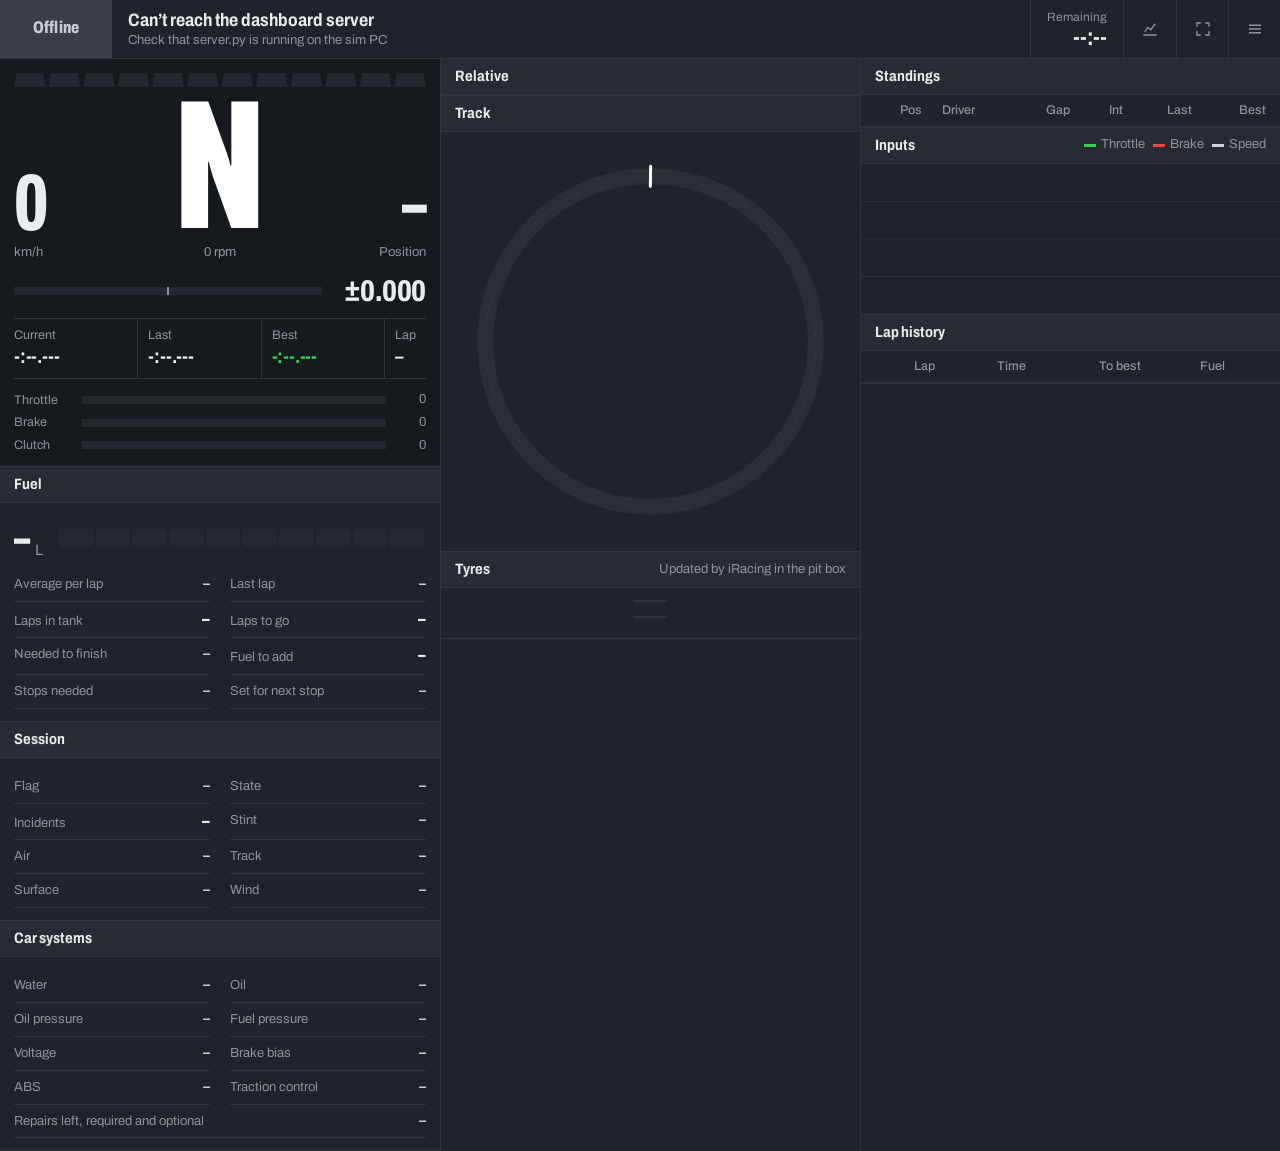
<file: static/index.html>
<!doctype html>
<html lang="en">
<head>
<meta charset="utf-8">
<meta name="viewport" content="width=device-width, initial-scale=1, viewport-fit=cover">
<meta name="theme-color" content="#1a1d22">
<meta name="mobile-web-app-capable" content="yes">
<meta name="apple-mobile-web-app-capable" content="yes">
<meta name="apple-mobile-web-app-status-bar-style" content="black-translucent">
<title>Race Engineer</title>
<link rel="preconnect" href="https://fonts.googleapis.com">
<link rel="preconnect" href="https://fonts.gstatic.com" crossorigin>
<link href="https://fonts.googleapis.com/css2?family=Archivo:wdth,wght@62..125,400..800&display=swap" rel="stylesheet">
<link rel="stylesheet" href="style.css">
</head>
<body data-tab="dash" data-conn="down">

<header class="status">
  <div id="flag" class="flag" aria-live="polite">Offline</div>
  <div class="event">
    <div id="track" class="event-track">Connecting</div>
    <div id="sess" class="event-sess"></div>
  </div>
  <div class="clock">
    <span class="clock-lbl">Remaining</span>
    <span id="h-rem" class="clock-val mono">--:--</span>
  </div>
  <div class="tools">
    <a id="nav-hist" class="tool" href="history.html" title="History and lap analysis" aria-label="History and lap analysis">
      <svg viewBox="0 0 24 24" width="18" height="18"><path d="M3 20h18M5 16l4-6 4 3 6-8" fill="none" stroke="currentColor" stroke-width="1.8"/></svg>
    </a>
    <button id="btn-fs" class="tool" title="Fullscreen" aria-label="Fullscreen">
      <svg viewBox="0 0 24 24" width="18" height="18"><path d="M4 9V4h5M20 9V4h-5M4 15v5h5M20 15v5h-5" fill="none" stroke="currentColor" stroke-width="1.8"/></svg>
    </button>
    <button id="btn-set" class="tool" title="Units and options" aria-label="Units and options" aria-expanded="false">
      <svg viewBox="0 0 24 24" width="18" height="18"><path d="M4 7h16M4 12h16M4 17h16" stroke="currentColor" stroke-width="1.8"/></svg>
    </button>
  </div>
  <div id="settings" class="settings" hidden>
    <label>Speed <select data-pref="speed"><option value="kmh">km/h</option><option value="mph">mph</option></select></label>
    <label>Temperature <select data-pref="temp"><option value="c">°C</option><option value="f">°F</option></select></label>
    <label>Fuel <select data-pref="fuel"><option value="l">Litres</option><option value="gal">Gallons</option></select></label>
    <label>Tyre pressure <select data-pref="press"><option value="kpa">kPa</option><option value="psi">psi</option><option value="bar">bar</option></select></label>
    <label>Delta against <select data-pref="delta"><option value="best">My best lap</option><option value="session">Session best</option></select></label>
  </div>
</header>

<main>
  <div class="col">
    <section class="tile wheel" data-tabs="dash">
      <div id="leds" class="leds"></div>
      <div class="cluster">
        <div class="readout">
          <div id="speed" class="readout-val">0</div>
          <div id="speed-u" class="readout-lbl">km/h</div>
        </div>
        <div class="gear-wrap">
          <div id="gear" class="gear">N</div>
          <div id="rpm" class="readout-lbl mono">0 rpm</div>
        </div>
        <div class="readout right">
          <div id="pos" class="readout-val">–</div>
          <div id="pos-of" class="readout-lbl">Position</div>
        </div>
      </div>
      <div class="delta">
        <div class="delta-track"><div id="delta-bar"></div></div>
        <div id="delta" class="delta-num mono">±0.000</div>
      </div>
      <div class="times">
        <div><span class="k">Current</span><span id="t-cur" class="v mono">-:--.---</span></div>
        <div><span class="k">Last</span><span id="t-last" class="v mono">-:--.---</span></div>
        <div><span class="k">Best</span><span id="t-best" class="v mono pb">-:--.---</span></div>
        <div class="lapcell"><span class="k">Lap</span><span id="t-lap" class="v mono">–</span></div>
      </div>
      <div class="pedals">
        <div class="pedal"><span class="k">Throttle</span><div class="pbar"><i id="pb-thr" class="thr"></i></div><span id="pv-thr" class="pv mono">0</span></div>
        <div class="pedal"><span class="k">Brake</span><div class="pbar"><i id="pb-brk" class="brk"></i></div><span id="pv-brk" class="pv mono">0</span></div>
        <div class="pedal"><span class="k">Clutch</span><div class="pbar"><i id="pb-clu" class="clu"></i></div><span id="pv-clu" class="pv mono">0</span></div>
      </div>
      <div id="badges" class="badges"></div>
    </section>

    <section class="tile" data-tabs="dash">
      <h2 class="tile-h">Fuel <span id="f-samples" class="tile-meta"></span></h2>
      <div class="tile-b">
        <div class="fuel-head">
          <div class="fuel-level"><span id="f-level" class="mono">–</span><span id="f-unit">L</span></div>
          <div class="fuel-gauge"><i id="f-gauge"></i></div>
        </div>
        <dl class="kv">
          <div><dt>Average per lap</dt><dd id="f-avg" class="mono">–</dd></div>
          <div><dt>Last lap</dt><dd id="f-last" class="mono">–</dd></div>
          <div><dt>Laps in tank</dt><dd id="f-laps" class="mono strong">–</dd></div>
          <div><dt>Laps to go</dt><dd id="f-togo" class="mono strong">–</dd></div>
          <div><dt>Needed to finish</dt><dd id="f-finish" class="mono">–</dd></div>
          <div><dt>Fuel to add</dt><dd id="f-add" class="mono strong">–</dd></div>
          <div><dt>Stops needed</dt><dd id="f-stops" class="mono">–</dd></div>
          <div><dt>Set for next stop</dt><dd id="f-pit" class="mono">–</dd></div>
        </dl>
      </div>
    </section>

    <section class="tile" data-tabs="dash">
      <h2 class="tile-h">Session</h2>
      <div class="tile-b">
        <dl class="kv">
          <div><dt>Flag</dt><dd id="s-flag">–</dd></div>
          <div><dt>State</dt><dd id="s-state">–</dd></div>
          <div><dt>Incidents</dt><dd id="s-inc" class="mono strong">–</dd></div>
          <div><dt>Stint</dt><dd id="s-stint" class="mono">–</dd></div>
          <div><dt>Air</dt><dd id="s-air" class="mono">–</dd></div>
          <div><dt>Track</dt><dd id="s-trk" class="mono">–</dd></div>
          <div><dt>Surface</dt><dd id="s-wet">–</dd></div>
          <div><dt>Wind</dt><dd id="s-wind" class="mono">–</dd></div>
        </dl>
      </div>
    </section>

    <section class="tile" data-tabs="car">
      <h2 class="tile-h">Car systems</h2>
      <div class="tile-b">
        <dl class="kv">
          <div><dt>Water</dt><dd id="y-water" class="mono">–</dd></div>
          <div><dt>Oil</dt><dd id="y-oil" class="mono">–</dd></div>
          <div><dt>Oil pressure</dt><dd id="y-oilp" class="mono">–</dd></div>
          <div><dt>Fuel pressure</dt><dd id="y-fuelp" class="mono">–</dd></div>
          <div><dt>Voltage</dt><dd id="y-volt" class="mono">–</dd></div>
          <div><dt>Brake bias</dt><dd id="y-bias" class="mono">–</dd></div>
          <div><dt>ABS</dt><dd id="y-abs" class="mono">–</dd></div>
          <div><dt>Traction control</dt><dd id="y-tc" class="mono">–</dd></div>
          <div class="wide"><dt>Repairs left, required and optional</dt><dd id="y-rep" class="mono">–</dd></div>
        </dl>
      </div>
    </section>
  </div>

  <div class="col">
    <section class="tile" data-tabs="timing map">
      <h2 class="tile-h">Relative</h2>
      <table class="tbl" id="rel"><tbody></tbody></table>
    </section>

    <section class="tile" data-tabs="map">
      <h2 class="tile-h">Track <span id="map-note" class="tile-meta"></span></h2>
      <div class="map-wrap"><canvas id="map"></canvas></div>
    </section>

    <section class="tile" data-tabs="car">
      <h2 class="tile-h">Tyres <span class="tile-meta">Updated by iRacing in the pit box</span></h2>
      <div class="tile-b">
        <div class="tyres">
          <div class="tyre" data-c="LF"></div><div class="axle"></div><div class="tyre" data-c="RF"></div>
          <div class="tyre" data-c="LR"></div><div class="axle"></div><div class="tyre" data-c="RR"></div>
        </div>
        <div id="ty-pit" class="note"></div>
      </div>
    </section>
  </div>

  <div class="col">
    <section class="tile" data-tabs="timing">
      <h2 class="tile-h">Standings <span id="st-count" class="tile-meta"></span></h2>
      <div class="tbl-scroll">
        <table class="tbl" id="stand">
          <thead><tr><th>Pos</th><th class="l">Driver</th><th>Gap</th><th class="hide-s">Int</th><th>Last</th><th class="hide-s">Best</th></tr></thead>
          <tbody></tbody>
        </table>
      </div>
    </section>

    <section class="tile" data-tabs="car dash">
      <h2 class="tile-h">Inputs
        <span class="tile-meta legend"><i class="sw thr"></i>Throttle <i class="sw brk"></i>Brake <i class="sw spd"></i>Speed</span>
      </h2>
      <canvas id="trace"></canvas>
    </section>

    <section class="tile" data-tabs="timing">
      <h2 class="tile-h">Lap history</h2>
      <div class="tbl-scroll short">
        <table class="tbl" id="laps">
          <thead><tr><th>Lap</th><th>Time</th><th>To best</th><th>Fuel</th><th></th></tr></thead>
          <tbody></tbody>
        </table>
      </div>
    </section>
  </div>
</main>

<div id="replaybar" class="replaybar" hidden>
  <div class="rb-row">
    <a id="rb-exit" class="rb-btn" href="history.html">History</a>
    <button id="rb-prev" class="rb-btn" title="Previous lap">Prev lap</button>
    <button id="rb-back" class="rb-btn" title="Back 10 seconds (Left arrow: 5 s)">−10 s</button>
    <button id="rb-play" class="rb-btn rb-play" aria-pressed="false">Play</button>
    <button id="rb-fwd" class="rb-btn" title="Forward 10 seconds (Right arrow: 5 s)">+10 s</button>
    <button id="rb-next" class="rb-btn" title="Next lap">Next lap</button>
    <label class="rb-speed">Speed
      <select id="rb-speed"><option value="0.5">0.5×</option><option value="1" selected>1×</option><option value="2">2×</option><option value="4">4×</option><option value="8">8×</option><option value="16">16×</option></select>
    </label>
    <span id="rb-time" class="rb-time"></span>
  </div>
  <div id="rb-tl" class="rb-tl" title="Drag to seek">
    <div id="rb-fill" class="rb-fill"></div>
    <div id="rb-marks"></div>
    <div id="rb-head" class="rb-head"></div>
  </div>
</div>

<nav id="tabs">
  <button data-go="dash">Drive</button>
  <button data-go="timing">Timing</button>
  <button data-go="car">Car</button>
  <button data-go="map">Track</button>
</nav>

<script src="app.js"></script>
</body>
</html>
</file>
<file: static/style.css>
/* Pit-wall console: flush tiles split by hairline rules, one condensed family,
   colour reserved for timing meaning (purple overall best, green personal best)
   and for flags. Amber marks your own car. */
:root {
  --bg: #1a1d22;
  --tile: #202329;
  --tile-2: #272b32;
  --rule: #31363e;
  --text: #e9ecef;
  --muted: #8d949e;
  --faint: #5d646e;
  --amber: #f2a93b;
  --purple: #a45cff;
  --green: #39d353;
  --yellow: #f4d03f;
  --red: #f0483e;
  --blue: #3d9bff;
  --flag-bg: #3a3f47;
  --flag-fg: #c9ced5;
  --font: "Archivo", "Arial Narrow", system-ui, sans-serif;
}

* { box-sizing: border-box; }
html, body { margin: 0; background: var(--bg); color: var(--text); }
body {
  font: 400 14px/1.35 var(--font);
  font-stretch: 100%;
  font-variant-numeric: tabular-nums;
  min-height: 100vh;
  -webkit-tap-highlight-color: transparent;
}
button, select { font: inherit; color: inherit; }
:focus-visible { outline: 2px solid var(--amber); outline-offset: 2px; }
.mono { font-variant-numeric: tabular-nums; letter-spacing: -0.01em; }

/* ---------- status strip ---------- */
.status {
  position: sticky; top: 0; z-index: 10;
  display: grid; grid-template-columns: auto 1fr auto auto; align-items: stretch;
  background: var(--tile); border-bottom: 1px solid var(--rule);
  min-height: 56px;
}
.flag {
  display: grid; place-items: center; min-width: 112px; padding: 0 16px;
  background: var(--flag-bg); color: var(--flag-fg);
  font-weight: 800; font-stretch: 75%; font-size: 17px; letter-spacing: .01em;
}
body[data-conn="live"] { --flag-bg: #2c3138; --flag-fg: var(--text); }
body[data-flag="green"]     { --flag-bg: var(--green);  --flag-fg: #0c1a0f; }
body[data-flag="yellow"]    { --flag-bg: var(--yellow); --flag-fg: #1d1800; }
body[data-flag="blue"]      { --flag-bg: var(--blue);   --flag-fg: #021226; }
body[data-flag="white"]     { --flag-bg: #f4f5f6;       --flag-fg: #111; }
body[data-flag="red"]       { --flag-bg: var(--red);    --flag-fg: #fff; }
body[data-flag="black"]     { --flag-bg: #000;          --flag-fg: #fff; }
body[data-flag="meatball"]  { --flag-bg: #000;          --flag-fg: #ff8a2a; }
body[data-flag="debris"]    { --flag-bg: repeating-linear-gradient(135deg, var(--yellow) 0 10px, var(--red) 10px 20px); --flag-fg: #000; }
body[data-flag="checkered"] { --flag-bg: repeating-conic-gradient(#fff 0 25%, #111 0 50%) 0 0 / 14px 14px; --flag-fg: #000; }
body[data-flag="checkered"] .flag { text-shadow: 0 0 3px #fff, 0 0 6px #fff; }

.event { min-width: 0; padding: 8px 16px; display: flex; flex-direction: column; justify-content: center; }
.event-track { font-weight: 700; font-stretch: 85%; font-size: 18px; white-space: nowrap; overflow: hidden; text-overflow: ellipsis; }
.event-sess { display: flex; gap: 14px; color: var(--muted); font-size: 13px; white-space: nowrap; overflow: hidden; }
.event-sess .sim { color: var(--amber); }

.clock { display: flex; flex-direction: column; justify-content: center; align-items: flex-end; padding: 0 16px; border-left: 1px solid var(--rule); }
.clock-lbl { color: var(--muted); font-size: 12px; }
.clock-val { font-weight: 700; font-stretch: 80%; font-size: 24px; line-height: 1; }

.tools { display: flex; border-left: 1px solid var(--rule); }
.tool {
  width: 52px; display: grid; place-items: center; background: none; border: 0;
  color: var(--muted); cursor: pointer;
}
.tool + .tool { border-left: 1px solid var(--rule); }
.tool:hover, .tool[aria-expanded="true"] { color: var(--text); background: var(--tile-2); }

.settings {
  position: absolute; right: 0; top: 100%;
  display: grid; gap: 2px; padding: 8px; min-width: 280px;
  background: var(--tile-2); border: 1px solid var(--rule); border-top: 0;
}
.settings[hidden] { display: none; }
.settings label { display: flex; justify-content: space-between; align-items: center; gap: 12px; padding: 6px 8px; color: var(--muted); }
.settings select { background: var(--bg); border: 1px solid var(--rule); border-radius: 2px; padding: 5px 6px; min-width: 120px; }

/* ---------- console grid ---------- */
main {
  display: grid; gap: 1px; background: var(--rule);
  grid-template-columns: minmax(0, 1.05fr) minmax(0, 1fr) minmax(0, 1fr);
  min-height: calc(100vh - 57px);
}
.col { display: flex; flex-direction: column; background: var(--tile); min-width: 0; }
.tile { background: var(--tile); border-bottom: 1px solid var(--rule); min-width: 0; }
.tile-h {
  margin: 0; height: 36px; padding: 0 14px;
  display: flex; align-items: center; justify-content: space-between; gap: 10px;
  font-weight: 700; font-stretch: 85%; font-size: 15px;
  border-bottom: 1px solid var(--rule); background: var(--tile-2);
}
.tile-meta { color: var(--muted); font-weight: 400; font-size: 13px; font-stretch: 100%; white-space: nowrap; overflow: hidden; text-overflow: ellipsis; }
.tile-b { padding: 12px 14px; }
.note { color: var(--muted); font-size: 13px; margin-top: 10px; }

#tabs { display: none; }

@media (max-width: 1279px) and (min-width: 820px) {
  main { grid-template-columns: repeat(2, minmax(0, 1fr)); }
  .col:nth-child(3) { grid-column: 1 / -1; display: grid; grid-template-columns: repeat(2, minmax(0, 1fr)); gap: 0 1px; background: var(--rule); }
}

/* Phones: one view at a time, tab bar at the bottom */
@media (max-width: 819px), (max-height: 520px) {
  .status { grid-template-columns: auto 1fr auto auto; min-height: 50px; }
  .flag { min-width: 84px; font-size: 15px; padding: 0 10px; }
  .event { padding: 6px 10px; }
  .event-track { font-size: 16px; }
  .clock { padding: 0 10px; }
  .clock-lbl { display: none; }
  .clock-val { font-size: 20px; }
  .tool { width: 44px; }
  main {
    grid-template-columns: repeat(auto-fit, minmax(300px, 1fr));
    align-content: start;
    padding-bottom: calc(52px + env(safe-area-inset-bottom));
    min-height: calc(100vh - 51px);
  }
  .col { display: contents; }
  .tile { border-bottom: 0; }
  body[data-tab="dash"]   .tile:not([data-tabs~="dash"]),
  body[data-tab="timing"] .tile:not([data-tabs~="timing"]),
  body[data-tab="car"]    .tile:not([data-tabs~="car"]),
  body[data-tab="map"]    .tile:not([data-tabs~="map"]) { display: none; }
  #tabs {
    display: grid; grid-template-columns: repeat(4, 1fr);
    position: fixed; left: 0; right: 0; bottom: 0; z-index: 10;
    background: var(--tile); border-top: 1px solid var(--rule);
    padding-bottom: env(safe-area-inset-bottom);
  }
  #tabs button {
    height: 52px; background: none; border: 0; color: var(--muted); cursor: pointer;
    font-weight: 700; font-stretch: 85%; font-size: 15px;
    box-shadow: inset 0 3px 0 transparent;
  }
  #tabs button + button { border-left: 1px solid var(--rule); }
  body[data-tab="dash"] #tabs [data-go="dash"], body[data-tab="timing"] #tabs [data-go="timing"],
  body[data-tab="car"] #tabs [data-go="car"], body[data-tab="map"] #tabs [data-go="map"] {
    color: var(--text); background: var(--tile-2); box-shadow: inset 0 3px 0 var(--amber);
  }
  .hide-s { display: none; }
}
@media (max-width: 420px) { #btn-fs { display: none; } .event-sess span + span { display: none; } }

/* ---------- wheel display (the hero) ---------- */
.wheel { padding: 14px 14px 12px; background: #16191d; }
.leds { display: grid; grid-template-columns: repeat(12, 1fr); gap: 3px; margin-bottom: 6px; }
.leds span { height: 14px; background: #262a30; clip-path: polygon(8% 0, 92% 0, 100% 100%, 0 100%); }
.leds span.on.g { background: var(--green); }
.leds span.on.y { background: var(--yellow); }
.leds span.on.r { background: var(--red); }
.leds.blink span { animation: blink .1s steps(1) infinite alternate; background: var(--blue); }
@keyframes blink { 50% { background: #262a30; } }
@media (prefers-reduced-motion: reduce) { .leds.blink span { animation: none; } }

.cluster { display: grid; grid-template-columns: 1fr auto 1fr; align-items: end; gap: 10px; }
.readout-val { font-weight: 800; font-stretch: 62%; font-size: clamp(52px, 10vw, 80px); line-height: .9; letter-spacing: -.01em; }
.readout-lbl { color: var(--muted); font-size: 13px; margin-top: 4px; }
.readout.right { text-align: right; }
.gear-wrap { text-align: center; }
.gear {
  font-weight: 800; font-stretch: 62%; line-height: .8;
  font-size: clamp(120px, 30vw, 184px);
  min-width: .7em; color: #fff;
}
body[data-limiter="1"] .gear { color: var(--amber); }

.delta { display: grid; grid-template-columns: 1fr auto; align-items: center; gap: 14px; margin: 14px 0 12px; }
.delta-track {
  position: relative; height: 8px; background: #262a30;
  background-image: linear-gradient(var(--muted), var(--muted));
  background-size: 2px 100%; background-position: center; background-repeat: no-repeat;
}
#delta-bar { position: absolute; top: 0; bottom: 0; left: 50%; width: 0; background: var(--green); }
#delta-bar.slow { background: var(--red); }
.delta-num { font-weight: 800; font-stretch: 75%; font-size: 30px; min-width: 6ch; text-align: right; line-height: 1; }
.delta-num.fast { color: var(--green); }
.delta-num.slow { color: var(--red); }

.times { display: grid; grid-template-columns: repeat(3, minmax(0, 1fr)) auto; border-top: 1px solid var(--rule); border-bottom: 1px solid var(--rule); }
.times > div { display: flex; flex-direction: column; padding: 8px 10px 8px 0; min-width: 0; }
.times > div + div { padding-left: 10px; border-left: 1px solid var(--rule); }
.k { color: var(--muted); font-size: 12.5px; }
.times .v { font-weight: 700; font-stretch: 85%; font-size: clamp(16px, 1.2vw + 8px, 20px); white-space: nowrap; }
.pb { color: var(--green); }
.ob { color: var(--purple); }

.pedals { display: grid; gap: 5px; margin-top: 12px; }
.pedal { display: grid; grid-template-columns: 58px 1fr 30px; align-items: center; gap: 10px; }
.pbar { height: 8px; background: #262a30; }
.pbar i { display: block; height: 100%; width: 0; }
.pbar .thr { background: var(--green); }
.pbar .brk { background: var(--red); }
.pbar .clu { background: var(--blue); }
.pv { font-size: 13px; text-align: right; color: var(--muted); }

.badges { display: flex; flex-wrap: wrap; gap: 4px; margin-top: 12px; }
.badges:empty { display: none; }
.badge { font-weight: 700; font-stretch: 85%; font-size: 14px; padding: 4px 10px; background: var(--tile-2); }
.badge.warn { background: var(--red); color: #fff; }
.badge.info { background: var(--amber); color: #1b1200; }
.badge.pit { background: var(--blue); color: #021226; }

/* ---------- key / value lists ---------- */
.kv { display: grid; grid-template-columns: repeat(2, minmax(0, 1fr)); gap: 0 20px; margin: 0; }
.kv > div { display: flex; justify-content: space-between; align-items: baseline; gap: 10px; padding: 7px 0; border-bottom: 1px solid var(--rule); min-width: 0; }
.kv > div.wide { grid-column: 1 / -1; }
.kv dt { color: var(--muted); font-size: 13px; white-space: nowrap; overflow: hidden; text-overflow: ellipsis; }
.kv dd { margin: 0; font-weight: 600; white-space: nowrap; }
.kv dd.strong { font-weight: 800; font-stretch: 80%; font-size: 19px; line-height: 1; }
.ok { color: var(--green); }
.warn-t { color: var(--amber); }
.bad { color: var(--red); }

.fuel-head { display: grid; grid-template-columns: auto 1fr; align-items: center; gap: 16px; margin-bottom: 6px; }
.fuel-level { display: flex; align-items: baseline; gap: 6px; }
#f-level { font-weight: 800; font-stretch: 62%; font-size: 52px; line-height: .9; }
#f-unit { color: var(--muted); font-size: 15px; }
.fuel-gauge {
  height: 18px; background: #262a30; position: relative;
}
.fuel-gauge i { position: absolute; inset: 0 auto 0 0; width: 0; background: var(--text); }
.fuel-gauge::after {
  content: ""; position: absolute; inset: 0;
  background: repeating-linear-gradient(90deg, transparent 0 calc(10% - 2px), var(--tile) calc(10% - 2px) 10%);
}
.fuel-gauge i.low { background: var(--amber); }
.fuel-gauge i.crit { background: var(--red); }

/* ---------- timing tables ---------- */
.tbl { width: 100%; border-collapse: collapse; }
.tbl th {
  color: var(--muted); font-weight: 500; font-size: 12.5px; text-align: right;
  padding: 7px 10px; position: sticky; top: 0; background: var(--tile); border-bottom: 1px solid var(--rule);
}
.tbl td { padding: 0 10px; height: 32px; text-align: right; border-bottom: 1px solid #2a2e35; white-space: nowrap; font-size: 14px; }
.tbl th:first-child, .tbl td:first-child { padding-left: 14px; }
.tbl th:last-child, .tbl td:last-child { padding-right: 14px; }
.tbl .l, .tbl td.name { text-align: left; }
.tbl td.name { max-width: 0; width: 100%; overflow: hidden; text-overflow: ellipsis; }
.tbl td.p { font-weight: 800; font-stretch: 75%; font-size: 16px; color: var(--muted); width: 1%; }
.tbl tr.me td { background: rgba(242, 169, 59, .12); }
.tbl tr.me td:first-child { box-shadow: inset 3px 0 0 var(--amber); color: var(--amber); }
.tbl tr.me td.name { font-weight: 700; }
.tbl tr.pit td { color: var(--faint); }
.tbl tr.ahead td.name, .tbl tr.ahead td.gap { color: #ff8f6b; }
.tbl tr.behind td.name, .tbl tr.behind td.gap { color: #7fb8ff; }
.tbl td .ob { color: var(--purple); font-weight: 700; }
.tbl td .pb { color: var(--green); }
.tbl td.gap { font-weight: 700; }
.tbl td.dim { color: var(--muted); font-size: 13px; }

.carno {
  display: inline-block; min-width: 34px; margin-right: 10px; padding-left: 7px;
  border-left: 4px solid var(--cc, #888); font-weight: 700; font-stretch: 80%; color: var(--text);
}
.tag { font-weight: 700; font-stretch: 85%; font-size: 12px; padding: 1px 6px; margin-left: 8px; background: var(--tile-2); color: var(--muted); }
.tag.pit { background: var(--blue); color: #021226; }
.tbl-scroll { max-height: 60vh; overflow: auto; }
.tbl-scroll.short { max-height: 36vh; }
.empty { color: var(--muted); padding: 16px 14px !important; text-align: left !important; height: auto !important; }

/* ---------- map / trace ---------- */
.map-wrap { aspect-ratio: 1 / 1; max-height: 68vh; margin: 0 auto; padding: 8px; }
#map { width: 100%; height: 100%; display: block; }
#trace { width: 100%; height: 150px; display: block; }
.legend { display: inline-flex; gap: 8px; align-items: center; }
.sw { display: inline-block; width: 12px; height: 3px; vertical-align: middle; margin-right: -3px; }
.sw.thr { background: var(--green); } .sw.brk { background: var(--red); } .sw.spd { background: #cfd3da; }

/* ---------- tyres: laid out like the car, viewed from above ---------- */
.tyres { display: grid; grid-template-columns: 1fr 34px 1fr; gap: 16px 0; }
.axle { position: relative; }
.axle::before { content: ""; position: absolute; left: 0; right: 0; top: 60%; height: 2px; background: var(--rule); }
.tyre .tn { display: flex; justify-content: space-between; color: var(--muted); font-size: 12.5px; margin-bottom: 4px; }
.tyre .tn b { color: var(--text); font-weight: 700; }
.tyre .tt { display: grid; grid-template-columns: repeat(3, 1fr); gap: 2px; }
.tyre .tt span { text-align: center; padding: 12px 0; font-weight: 700; font-stretch: 80%; font-size: 17px; background: #2a2f36; color: #fff; }
.tyre .tm { display: flex; justify-content: space-between; margin-top: 4px; font-size: 12.5px; color: var(--muted); }

/* ---------- history / analysis page ---------- */
.navlink { text-decoration: none; }
.navlink:hover { background: var(--tile-2); color: var(--text); }
.hist .flag { --flag-bg: #2c3138; --flag-fg: var(--text); }
.tool:disabled { opacity: .35; cursor: default; background: none; }
.status .tools { margin-left: auto; }
.hist .status { grid-template-columns: auto 1fr auto; }

.hgrid {
  display: grid; grid-template-columns: 350px minmax(0, 1fr); gap: 1px;
  background: var(--rule); min-height: calc(100vh - 57px);
}
.side { display: flex; flex-direction: column; background: var(--tile); min-width: 0; }
.side .grow { flex: 1; }
.slist { max-height: 36vh; overflow: auto; }
.sess {
  display: grid; gap: 3px; width: 100%; text-align: left; padding: 10px 14px;
  background: none; border: 0; border-bottom: 1px solid var(--rule); cursor: pointer;
}
.sess:hover { background: var(--tile-2); }
.sess.on { background: var(--tile-2); box-shadow: inset 3px 0 0 var(--amber); }
.sess .s1 { font-weight: 700; font-stretch: 85%; font-size: 15px; white-space: nowrap; overflow: hidden; text-overflow: ellipsis; }
.sess .s1 .muted { color: var(--muted); font-weight: 500; }
.sess .s2 { display: flex; gap: 12px; color: var(--muted); font-size: 12.5px; white-space: nowrap; overflow: hidden; }
.rec { color: var(--red); font-weight: 700; }
.rec::before { content: ""; display: inline-block; width: 7px; height: 7px; border-radius: 50%; background: var(--red); margin-right: 5px; vertical-align: 1px; }
.sim { color: var(--amber); }
.pad { padding: 12px 14px; margin: 0; }
.laplist { max-height: none; }
#laptbl tbody tr { cursor: pointer; }
#laptbl tbody tr:hover td { background: var(--tile-2); }
#laptbl tr.sel td { background: #2a2f36; }
.chip { display: inline-block; width: 10px; height: 10px; margin-right: 8px; vertical-align: 0; background: transparent; border: 1px solid var(--rule); }
.chip[style] { border-color: transparent; }

.mainh { background: var(--tile); min-width: 0; }
.toprow { display: grid; grid-template-columns: minmax(0, 1fr) minmax(0, 1.25fr); gap: 1px; background: var(--rule); border-bottom: 1px solid var(--rule); }
.toprow .tile { border-bottom: 0; }
.stack { position: relative; }
.stack canvas { position: absolute; inset: 0; width: 100%; height: 100%; display: block; }
.hmap { aspect-ratio: 4 / 3; max-height: 46vh; margin: 0 auto; }
.hmap canvas + canvas { cursor: crosshair; }
.map-legend { display: flex; gap: 10px; align-items: center; padding: 0 14px 12px; color: var(--muted); font-size: 12.5px; min-height: 28px; }
.ramp { width: 80px; height: 6px; background: linear-gradient(90deg, #f0483e, #f4d03f, #39d353); }
.pace { height: 230px; }
#lapsum td, #lapsum th { height: 30px; font-size: 13px; }
#lapsum tr.head th { position: static; }

.zoom { display: flex; align-items: center; gap: 6px; }
.zbtn {
  height: 26px; min-width: 28px; padding: 0 8px; background: var(--bg); border: 1px solid var(--rule);
  color: var(--text); cursor: pointer; font-weight: 700; font-stretch: 85%;
}
.zbtn:hover { border-color: var(--faint); }
#cursor-at span { margin-left: 10px; font-weight: 700; }
.chart { border-bottom: 1px solid #2a2e35; }
.chart-h { display: flex; justify-content: space-between; align-items: baseline; padding: 6px 14px 2px; font-size: 13px; }
.chart-h .lbl { color: var(--muted); }
.chart-h .vals { display: flex; gap: 14px; font-weight: 700; font-variant-numeric: tabular-nums; }
.chart-h .vals .u { color: var(--muted); font-weight: 400; margin-left: -8px; }
.chart .stack { margin: 0 14px; cursor: crosshair; touch-action: pan-y; }
.chart .stack.grabbing { cursor: grabbing; }
.axis { height: 26px; margin: 0 14px 10px; }

@media (max-width: 1100px) {
  .hgrid { grid-template-columns: 1fr; }
  .slist { max-height: 30vh; }
  .laplist { max-height: 40vh; }
  .toprow { grid-template-columns: 1fr; }
}
@media (max-width: 819px) {
  .hist main { padding-bottom: 0; }
  .zoom .tile-meta { display: none; }
}
#laptbl td.name, #lapsum td.name { max-width: none; width: auto; overflow: visible; }

/* ---------- replay transport ---------- */
.replaybar {
  position: fixed; left: 0; right: 0; bottom: 0; z-index: 20;
  background: var(--tile-2); border-top: 1px solid var(--rule);
  padding: 8px 16px 10px; padding-bottom: calc(10px + env(safe-area-inset-bottom));
}
.replaybar[hidden] { display: none; }
body.replaying main { padding-bottom: 96px; }
.rb-row { display: flex; align-items: center; gap: 6px; flex-wrap: wrap; }
.rb-btn {
  height: 32px; padding: 0 12px; display: inline-grid; place-items: center;
  background: var(--bg); border: 1px solid var(--rule); color: var(--text);
  font-weight: 700; font-stretch: 85%; font-size: 14px; cursor: pointer; text-decoration: none;
}
.rb-btn:hover { border-color: var(--faint); }
.rb-play { min-width: 76px; background: var(--amber); border-color: var(--amber); color: #1b1200; }
.rb-play:hover { border-color: #fff; }
.rb-speed { display: inline-flex; align-items: center; gap: 6px; color: var(--muted); margin-left: 6px; }
.rb-speed select { height: 32px; background: var(--bg); border: 1px solid var(--rule); padding: 0 6px; }
.rb-time { margin-left: auto; font-weight: 700; font-stretch: 85%; font-size: 15px; white-space: pre; font-variant-numeric: tabular-nums; }
.rb-tl { position: relative; height: 22px; margin-top: 8px; background: var(--bg); cursor: pointer; touch-action: none; }
.rb-fill { position: absolute; inset: 0 auto 0 0; width: 0; background: rgba(242, 169, 59, .22); pointer-events: none; }
.rb-head { position: absolute; top: -3px; bottom: -3px; width: 3px; margin-left: -1px; background: var(--amber); pointer-events: none; }
.mk { position: absolute; top: 0; bottom: 0; width: 1px; pointer-events: none; }
.mk.lap { background: #3a3f47; }
.mk.inc { width: 3px; background: var(--red); top: 11px; }
.mk.pit { width: 3px; background: var(--blue); bottom: 11px; }
.mk.yel { width: 2px; background: var(--yellow); top: 6px; bottom: 6px; }
@media (max-width: 819px), (max-height: 520px) {
  .replaybar { bottom: calc(52px + env(safe-area-inset-bottom)); padding: 6px 10px 8px; }
  body.replaying main { padding-bottom: calc(52px + 130px + env(safe-area-inset-bottom)); }
  .rb-btn { padding: 0 9px; }
  .rb-time { width: 100%; margin-left: 0; font-size: 13px; }
}

.tool-wide { width: auto; padding: 0 16px; gap: 8px; display: inline-flex; align-items: center; text-decoration: none; color: var(--text); font-weight: 700; font-stretch: 85%; font-size: 15px; }
.tool-wide[hidden] { display: none; }
.replay-link { color: var(--amber); font-weight: 700; text-decoration: none; }
.replay-link:hover { text-decoration: underline; }

/* ---------- data folder dialog ---------- */
.dlg {
  width: min(640px, calc(100vw - 24px)); padding: 0; border: 1px solid var(--rule);
  background: var(--tile); color: var(--text);
}
.dlg::backdrop { background: rgba(0, 0, 0, .6); }
.dlg-h { display: flex; align-items: center; justify-content: space-between; background: var(--tile-2); border-bottom: 1px solid var(--rule); margin: 0; }
.dlg-h h2 { margin: 0; padding: 0 16px; font-weight: 700; font-stretch: 85%; font-size: 17px; }
.dlg-h .tool { height: 48px; }
.dlg-b { padding: 14px 16px 16px; display: grid; gap: 12px; }
.dlg-b .note { margin: 0; }
.cur { display: grid; gap: 2px; }
.path { font-weight: 600; word-break: break-all; }
.pick-bar { display: flex; gap: 6px; }
.pick-bar input { flex: 1; min-width: 0; height: 26px; padding: 0 8px; background: var(--bg); border: 1px solid var(--rule); color: var(--text); font: inherit; }
.pick-bar select { height: 26px; background: var(--bg); border: 1px solid var(--rule); }
.pick-bar select[hidden] { display: none; }
.zbtn:disabled { opacity: .4; cursor: default; }
.dirlist { margin-top: 6px; max-height: 260px; overflow: auto; border: 1px solid var(--rule); background: var(--bg); }
.dir { display: block; width: 100%; text-align: left; padding: 7px 10px; background: none; border: 0; border-bottom: 1px solid #23272d; cursor: pointer; }
.dir::before { content: ""; display: inline-block; width: 12px; height: 9px; margin-right: 8px; border: 1.5px solid var(--muted); border-top-width: 3px; vertical-align: -1px; }
.dir:hover { background: var(--tile-2); }
.pick-foot { display: flex; align-items: center; justify-content: space-between; gap: 12px; margin-top: 10px; }
.rb-btn:disabled { opacity: .45; cursor: default; }
#store-pick[hidden] { display: none; }
#laptbl th, #laptbl td { padding-left: 7px; padding-right: 7px; }
#laptbl th:first-child, #laptbl td:first-child { padding-left: 14px; }
</file>
